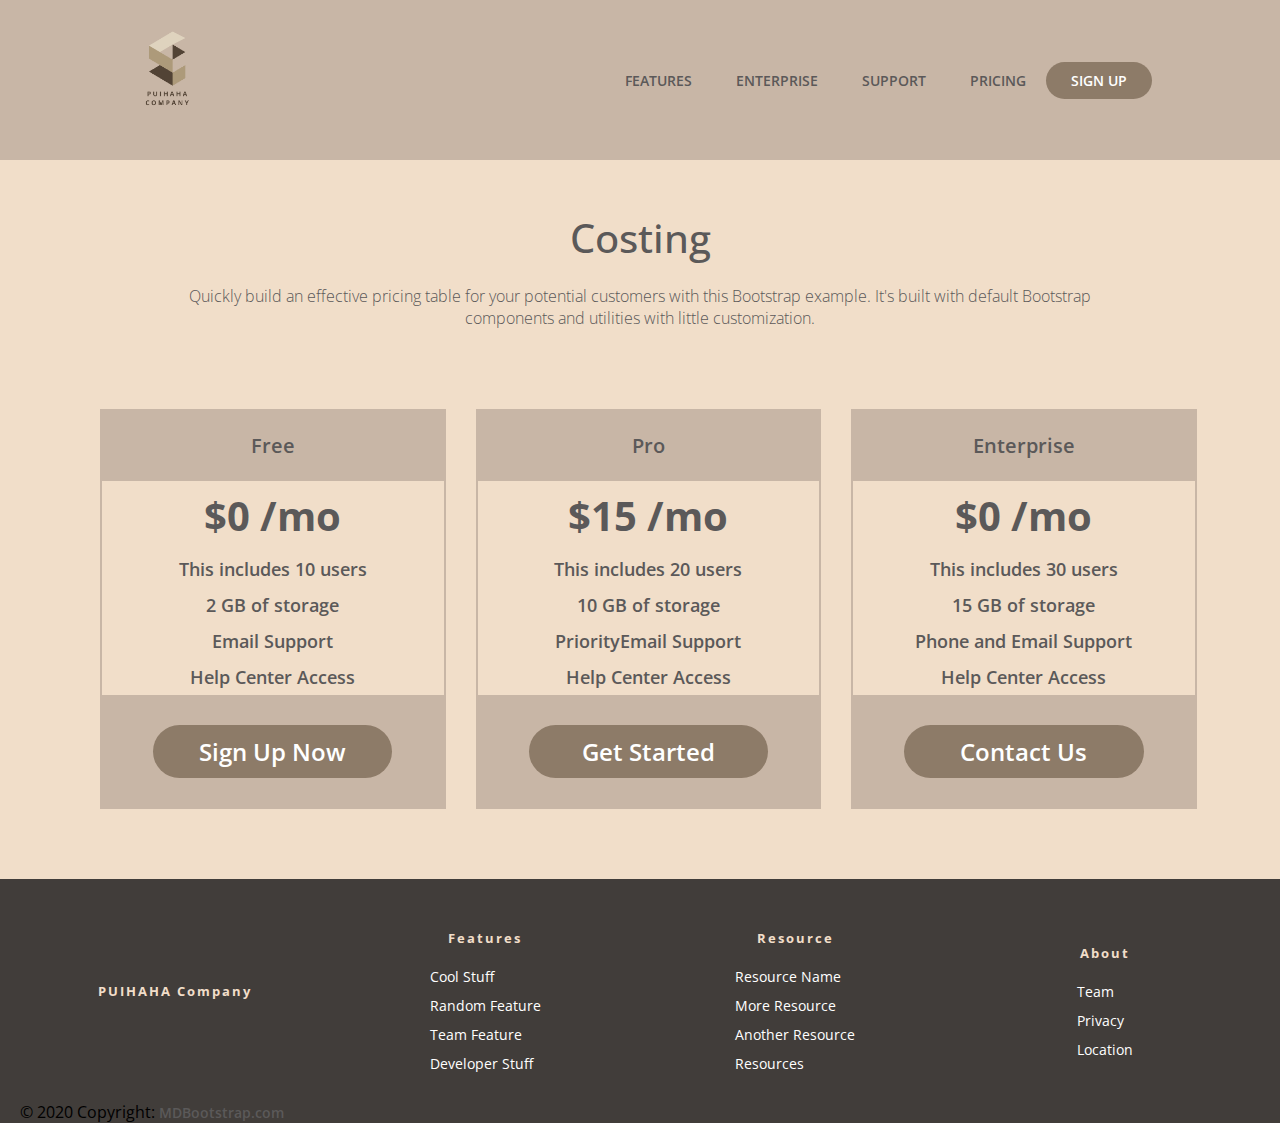
<file: AWD-BOOTSTRAP/index.html>
<!DOCTYPE html>
<html lang="en">
<head>
    <meta charset="UTF-8">
    <meta name="viewport" content="width=device-width, initial-scale=1.0">
    <title>TSA4</title>
    <link rel="stylesheet" href="./Assets/Style/style.css"> 

</head>

<body>
    <header>
    
        <img class ="logo" src="./Assets/pics/logo.png" alt="logo">
        <nav>
            <ul class = "nav">
                <li> <a href="#">FEATURES</a></li>
                <li> <a href="#">ENTERPRISE</a></li>
                <li> <a href="#">SUPPORT</a></li>
                <li> <a href="#">PRICING</a></li>
            </ul>
        </nav>
        <a class = "signup" href = "#"><button>SIGN UP</button></a>
    </header>

    <div class="costing">
        <h1>Costing</h1>
        <p>Quickly build an effective pricing table for your potential customers with this Bootstrap example. It's built with default Bootstrap components and utilities with little customization.</p>
    </div>

    <div class = "box-container">
        <ul>
            <li>
                <div class="name">
                    Free 
                    <h1>$0 /mo</h1>
                    <p class="features">
                        This includes 10 users  <br> 
                        2 GB of storage <br> 
                        Email Support <br>
                        Help Center Access
                    </p>
                    <button class="signup-button">Sign Up Now</button>
                </div>
            </li> 
        
            <li> <div class = "name"> 
                Pro
                <h1>$15 /mo</h1>
                <p class="features">
                    This includes 20 users  <br> 
                    10 GB of storage <br> 
                    PriorityEmail Support <br>
                    Help Center Access
                </p>
                <button class="signup-button">Get Started</button>
            </div>
            <li> <div class="name">
                Enterprise 
                <h1>$0 /mo</h1>
                <p class="features">
                    This includes 30 users  <br> 
                    15 GB of storage <br> 
                    Phone and Email Support <br>
                    Help Center Access
                </p>
                <button class="signup-button">Contact Us</button>
            </div>
        </li>
        </ul>
    </div>

<footer class="footer-container" style="background-color: #413d3a;">
        <div class="footer-column">
            <h5 class="mb-3" style="letter-spacing: 2px; color: #F1DEC9">PUIHAHA Company</h5>
            <ul class="list-unstyled mb-0">
            </ul>
        </div>

        <div class="footer-column">
            <h5 class="mb-3" style="letter-spacing: 2px; color: #F1DEC9">Features</h5>
            <ul class="list-unstyled mb-0">
                <li class="mb-1">
                    <a href="#!"style="color: #ffff;"> Cool Stuff</a>
                </li>
                <li class="mb-1">
                  <a href="#!" style="color: #ffff;">Random Feature</a>
                </li>
                <li class="mb-1">
                  <a href="#!" style="color: #fff;">Team Feature</a>
                </li>
                <li>
                  <a href="#!" style="color: #fff;">Developer Stuff</a>
                </li>
                
            </ul>
        </div>

        <div class="footer-column">
            <h5 class="mb-3" style="letter-spacing: 2px; color: #F1DEC9">Resource</h5>
            <ul class="list-unstyled mb-0">
                <li class="mb-1">
                    <a href="#!" style="color: #fff;">Resource Name</a>
                </li>
                <li class="mb-1">
                    <a href="#!" style="color: #fff;">More Resource</a>
                </li>
                <li class="mb-1">
                    <a href="#!" style="color: #fff;">Another Resource</a>
                </li>
                <li class="mb-1">
                    <a href="#!" style="color: #fff;">Resources</a>
                </li>
                
            </ul>
        </div>


        <div class="footer-column">
            <h5 class="mb-3" style="letter-spacing: 2px; color: #F1DEC9;">About</h5>
            <ul class="list-unstyled mb-0">
                <li class="mb-1">
                    <a href="#!" style="color: #fff;">Team</a>
                    <li class="mb-1">
                    <a href="#!" style="color: #fff;">Privacy</a>
                </li>
                <li class="mb-1">
                    <a href="#!" style="color: #fff;">Location</a>
                </li>
                </li>
                
            </ul>
        </div>

        <div class="text-center p-3" style="background-color: rgba(255, 255, 255, 0);">
            © 2020 Copyright:
            <a class="text-dark" href="https://mdbootstrap.com/">MDBootstrap.com</a>
        </div>
</footer>

</body>

</html>
</file>
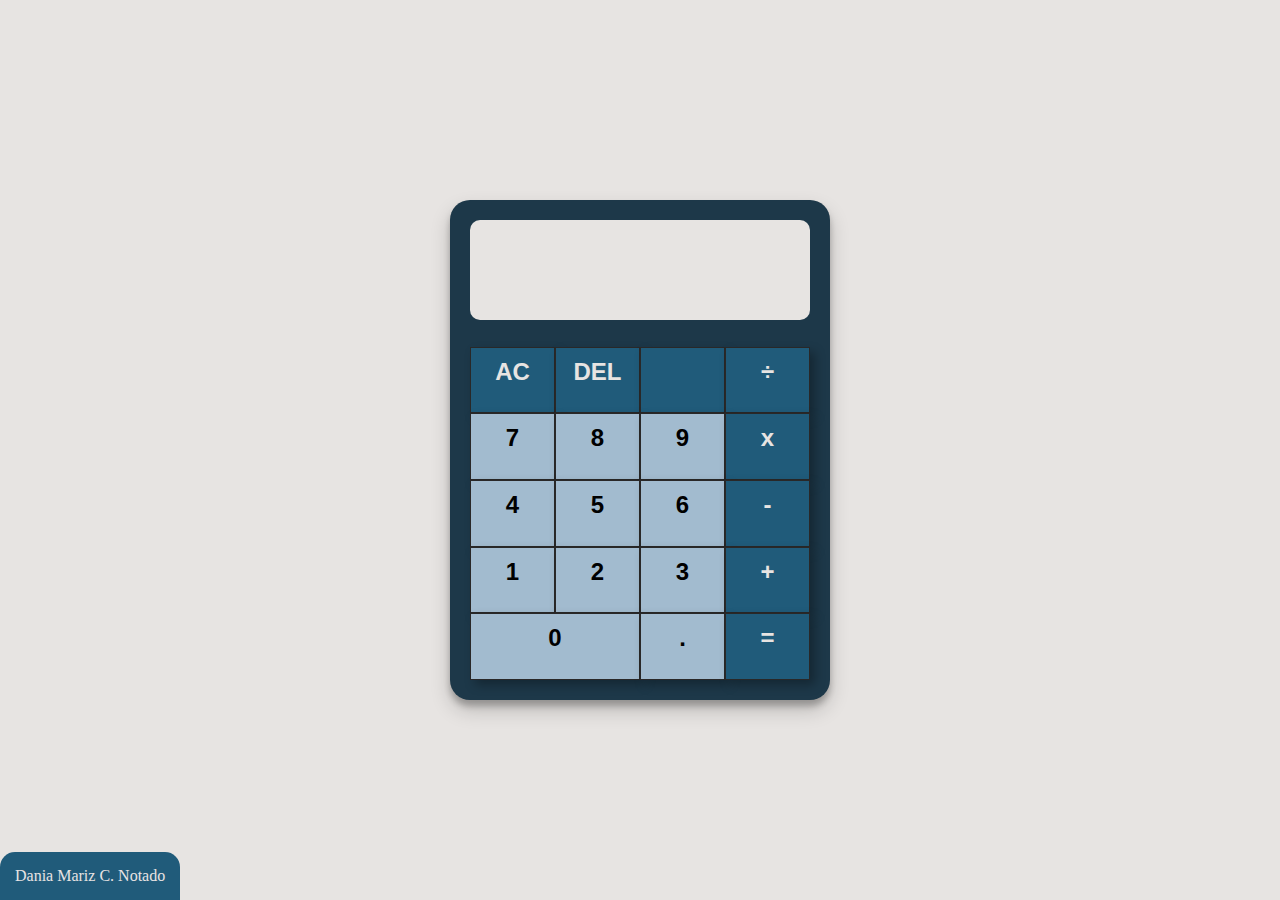
<file: AWD-CALCULATOR/index.html>
<!DOCTYPE html>
<html lang="en">
<head>
    <meta charset="UTF-8">
    <meta name="viewport" content="width=device-width, initial-scale=1.0">
    <title>Notado_Calculator</title>
    <link rel="stylesheet" href="./Assets/Style/style.css">

    <link rel ="style"
</head>

<body>
  
  <div id="calculator" class="calculator">
    <div class="result"><p></p></div>
    
    <span class="clear grey">AC</span>
    <span class="grey">DEL</span>
    <span class="grey"></span>
    <span class="operator">÷</span>
  
    <span>7</span>
    <span>8</span>
    <span>9</span>
    <span class="operator">x</span>
  
    <span>4</span>
    <span>5</span>
    <span>6</span>
    <span class="operator">-</span>
    
    <span>1</span>
    <span>2</span>
    <span>3</span>
    <span class="operator">+</span>
    
    <span class="double">0</span>
    <span>.</span>
    <span class="operator">=</span>
    
  </div>

  <script src="./Assets/JS/script.js"></script>

  <div class="name-box">Dania Mariz C. Notado</div>
  
</body>
</html>
</file>
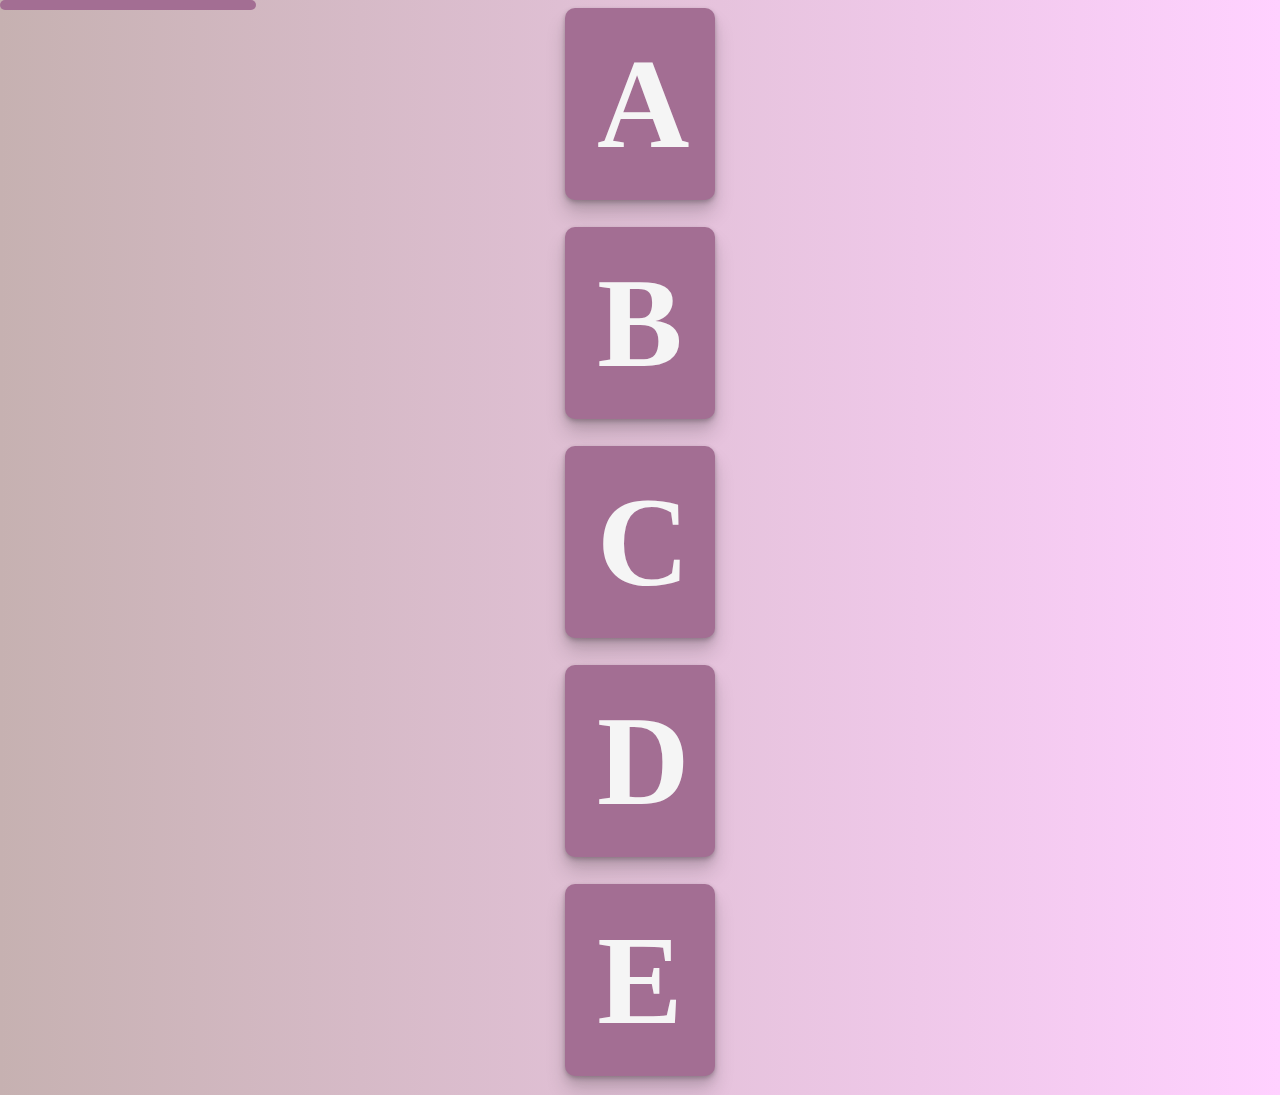
<file: AWD-INDICATOR/index.html>
<!DOCTYPE html>
<html lang="en">
<head>
<meta charset="UTF-8" />
<meta name="viewport" content="width=device-width, initial-scale=1.0" />
<title>Document</title>
<link rel="stylesheet" href="./Assets/Style/style.css" />
</head>
<body>
<div class="indicator" id="scrollIndicator"></div>

<div class="text">
<h2><span>A</span></h2>
<h2><span>B</span></h2>
<h2><span>C</span></h2>
<h2><span>D</span></h2>
<h2><span>E</span></h2>
</div>
<script src="./Assets/JS/script.js"></script>
</body>
</html>
</file>
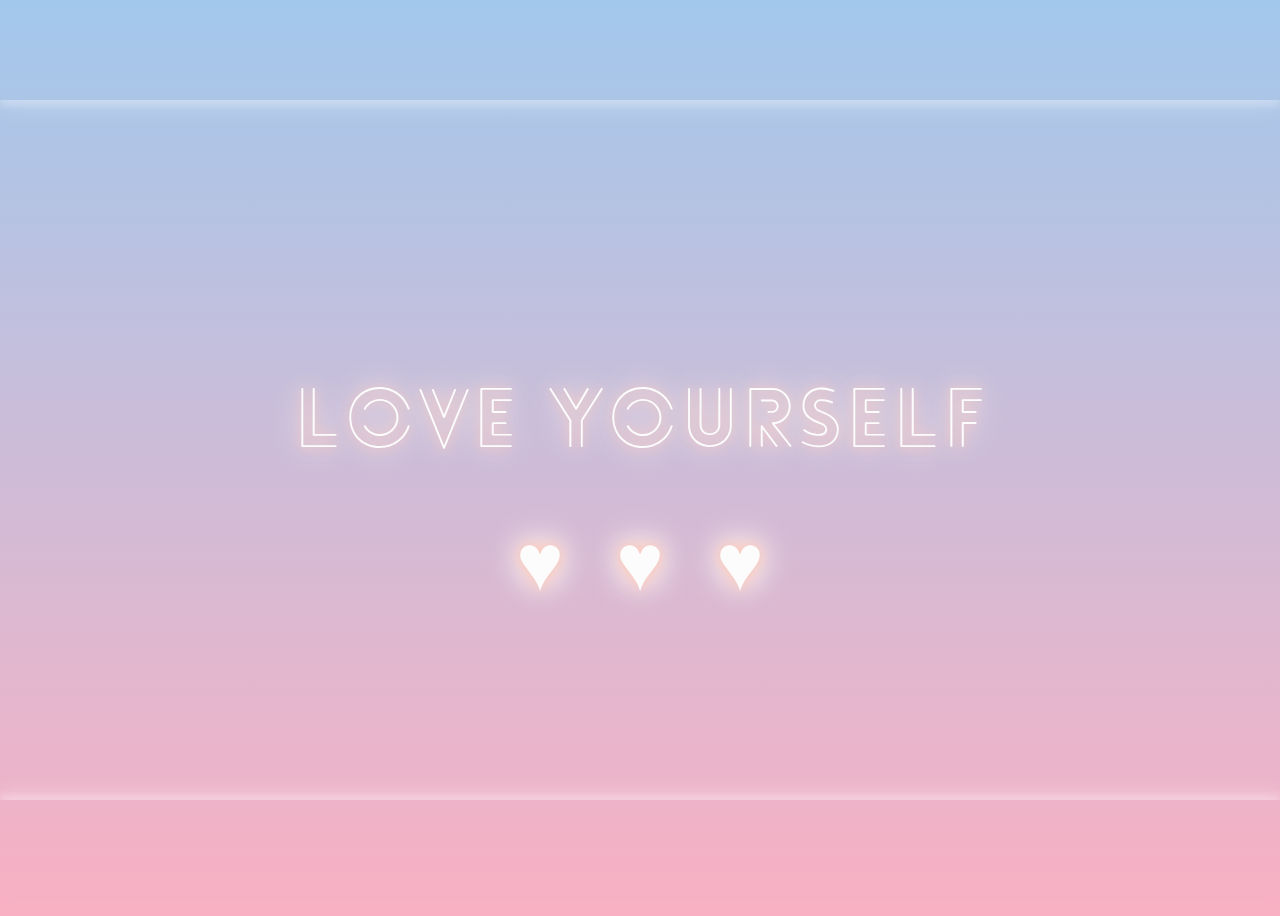
<file: AWD-JUMPINGLETTERS/index.html>
<!DOCTYPE html>
<html lang="en">
  <head>
    <meta charset="UTF-8" />
    <meta name="viewport" content="width=device-width, initial-scale=1.0" />
    <title>Activity 2</title>
    <link rel="stylesheet" href="./Assets/Style/style.css" />
  </head>
  <body>

    <div class="letters" id="_letters">
      <span class="letter" id="_letter">L</span>
      <span class="letter" id="_letter">O</span>
      <span class="letter" id="_letter">V</span>
      <span class="letter" id="_letter">E</span>
      <span class="letter" id="_letter">&nbsp </span>
      <span class="letter" id="_letter">Y</span>
      <span class="letter" id="_letter">o</span>
      <span class="letter" id="_letter">u</span>
      <span class="letter" id="_letter">r</span>
      <span class="letter" id="_letter">s</span>
      <span class="letter" id="_letter">e</span>
      <span class="letter" id="_letter">l</span>
      <span class="letter" id="_letter">f</span>
    </div>

    <div class="top-box"></div>

    <div class="bottom-box"></div>

    <div class="letters">
        <span class="letter heart">&hearts;</span>
        <span class="letter heart-right">&hearts;</span>
        <span class="letter heart-left">&hearts;</span>
    </div>




    <script src="./Assets/JS/script.js"></script>
  </body>
</html>
</file>
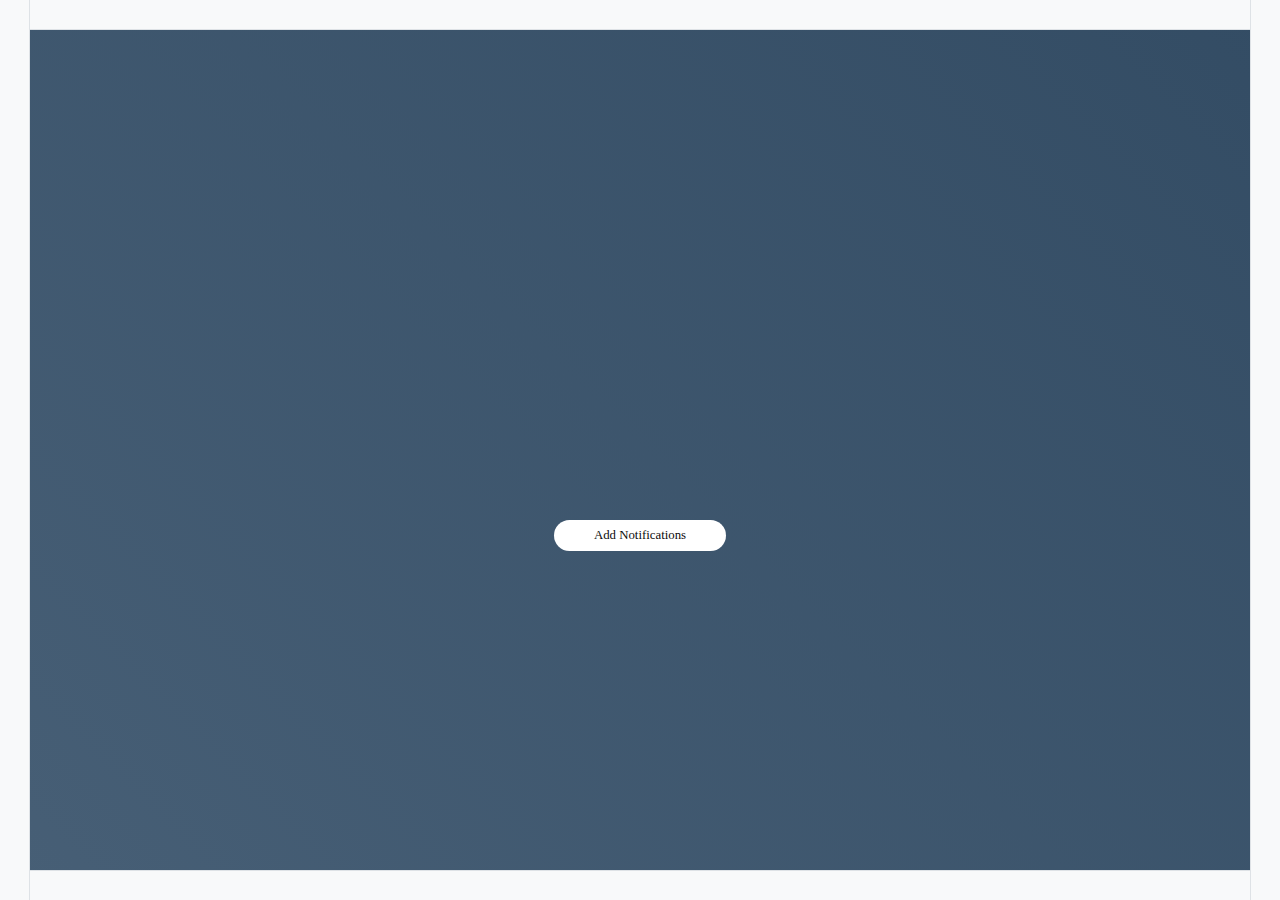
<file: AWD-NOTIFICATION/index.html>
<!DOCTYPE html>
<html lang="en">
    <head>
        <meta charset="UTF-8">
        <meta name="viewport" content="width=device-width, initial-scale=1.0">
        <title> Activity 3</title>
        <link rel="stylesheet" href="./Assets/Style/style.css">
        <link rel="stylesheet" 
        href="https://cdnjs.cloudflare.com/ajax/libs/font-awesome/6.5.1/css/all.min.css" 
        integrity="sha512-DTOQO9RWCH3ppGqcWaEA1BIZOC6xxalwEsw9c2QQeAIftl+Vegovlnee1c9QX4TctnWMn13TZye+giMm8e2LwA==" 
        crossorigin="anonymous" 
        referrerpolicy="no-referrer"
        />
    </head>
    <body>
        <div class="container">
            <div class="notification" id="_notification"></div>
            <button type="button" class="button" id="_button">Add Notifications</button>
        </div>

        <div class="top-box"></div>
        <div class="bottom-box"></div>

        <div class="left-box"></div>
        <div class="right-box"></div>
        <script src="./Assets/JS/javascript.js"></script>
    </body>
</html>
</file>
<file: AWD-BOOTSTRAP/Assets/Style/style.css>
@import url('https://fonts.googleapis.com/css2?family=Montserrat:ital,wght@0,100..900;1,100..900&family=Open+Sans:ital,wght@0,300..800;1,300..800&display=swap');

* {
    box-sizing: border-box;
    margin: 0;
    padding: 0;
    background-color: #F1DEC9;
    font-family: 'Open Sans', sans-serif;
}



li, a, button {
    font-family: 'Open Sans', sans-serif;
    font-weight: 600;
    font-size: 14px;
    color: #5b5959;
    text-decoration: none;
    background: #C8B6A6;

}

header {
    display: flex;
    align-items: center;
    justify-content: flex-end;
    padding: 30px 10%;
    background: #C8B6A6;
}

.logo {
    cursor: pointer;
    margin-right: auto;
    width: 80px;
    height: 80px;
    background: #C8B6A6;
}

ul.nav {
    background: #C8B6A6;
}

.nav {
    list-style: none;
}

.nav li {
    display: inline-block;
    padding: 0px 20px;
}

.nav li a {
    transition: all 0.3s ease 0s;
}

.nav li a:hover {
    color: #ffffff;
}

button {
    padding: 9px 25px;
    border: none;
    border-radius: 50px;
    transition: all 0.3s ease 0s;
    cursor: pointer;
    background-color: #8D7B68;
    font-size: 14px;
    color:#ffffff
}

button:hover {
    background-color: #ffffff;
    opacity: 0.8;
    color:#8D7B68;
}

header {
    display: flex;
    flex-direction: row;
    align-items: center;
    padding: 30px 10%;
    background: #C8B6A6;
    justify-content: space-between; 
    align-items: center;
}

.logo {
    cursor: pointer;
    margin-bottom: 20px;
    width: 80px;
    height: 80px;
    background: #C8B6A6;
}

.costing {
    text-align: center; 
    margin-top: 50px;
    font-weight: 300;
}

.costing h1 {
    font-size: 2.5em;
    font-weight: 500; 
    color: #5b5959;
}

.costing p {
    padding-left: 180px;
    padding-right: 180px; 
    padding-top: 20px;
    color: #5b5959;
}

.box-container{
    width:90%;
    overflow: hidden;
    background: #F1DEC9;
    margin: 20px auto;
    padding: 20px 0px; 
    margin-left: 80px;
}

.box-container ul{
    padding: 0px;
    margin: 0px;

}

.box-container ul li{
    list-style: none;
    float: left;
    width: 30%;
    height: 400px;
    background: #C8B6A6;
    margin: 40px 10px 0 20px;
    box-sizing: border-box;
    border: 2px solid #C8B6A6;
}

.box-container ul li {
    transition: transform 0.3s ease; 
}

.box-container ul li:hover {
    transform: scale(1.1);
}

.box-container ul li .name{
    width:100%;
    height: 70px;
    line-height: 70px;
    background-color: #C8B6A6;
    text-align: center;
    font-size: 20px;
}

.name h5 {
    margin: 0px 0; 
    font-size: 16px; 
}

.name .features {
    font-size: 0.9em;
    line-height: 2.0; 
}

.signup-button {
    font-size: 1.2em; 
    padding: 10px 20px; 
    width: 70%; 
    margin-top: 30px;
}

.footer-container {
    display: flex;
    flex-wrap: wrap;
    padding: 20px;
    box-sizing: border-box;
}

.footer-column {
    flex: 1 0 200px;
    margin: 10px;
    padding: 20px;
    box-sizing: border-box;
    display: flex;
    flex-direction: column;
    align-items: center;
    justify-content: center;
}

.list-unstyled {
    list-style: none;
    padding-left: 0;
}

ul.list-unstyled.mb-0,
ul.list-unstyled.mb-0 li,
ul.list-unstyled.mb-0 li a {
    background-color: transparent;
}

div.footer-column {
    background-color: transparent;
}

div.footer-column h5.mb-3 {
    background-color: transparent;
}

.text-center.p-3 {
    position: absolute;
    bottom: 0;
    width: 100%; 
}

body {
    position: relative;
    min-height: 100vh;
}

ul.list-unstyled.mb-0 li a{
    font-family: 'Open Sans', sans-serif;
    font-weight: normal; 
}

/* Add space between the list items */
ul.list-unstyled.mb-0 li:not(:last-child) {
    margin-bottom: 10px; 
}

@media screen and (max-width: 1200px){
    .box-container ul li{
        width: 300px;
        margin: 20px;
    }
}

div.footer-column h5.mb-3 {
    margin-bottom: 20px; 
}

.footer-column p {
    margin-bottom: 20px; 
    line-height: 20; 
}

.text-center.p-3 {
    position: absolute;
    bottom: 0;
    width: 100%; 
    margin-top: 50px; 
}

.text-dark {
    background-color: rgba(0, 0, 0, 0);
}

footer {
    margin-top: 50px; 
}

@media (max-width: 500px) {
    header {
        flex-direction: column;
        justify-content: center; 
    }

    .logo {
        margin-right: 0;
        margin-bottom: 20px;
        justify-content: center; 
    }

    .signup {
        margin-top: 20px;
    }
}
@media (max-width: 992px) {
    div {
        flex-direction: column;
    }
}
</file>
<file: AWD-CALCULATOR/Assets/Style/style.css>
html {
  -webkit-box-sizing: border-box;
  -moz-box-sizing: border-box;
  box-sizing: border-box;
}

*, *:before, *:after {
  -webkit-box-sizing: inherit;
  -moz-box-sizing: inherit;
  box-sizing: inherit;
}

body {
  display: flex;
  justify-content: center;
  align-items: center;
  height: 100vh;
  margin: 0;
  background-color: #e7e4e2;
  font-family: 'Comic Sans MS', sans-serif;
}

.calculator {
  display: flex;
  flex-wrap: wrap;
  flex-direction: row;
  width: 380px;
  height: 500px;
  box-shadow: 0px 10px 20px rgba(0, 0, 0, 0.19), 0px 6px 6px rgba(0, 0, 0, 0.23);
  border-radius: 20px;
  background-color: 	#1d3849;
  padding: 20px;
  font-family: 'Comic Sans MS', sans-serif; 
  text-align: center;
  
}

.result {
  width: 100%;
  background-color: #e7e4e2;
  color: rgb(6, 6, 6);
  border-radius: 10px;
  margin-bottom: 10px;
  font-size: x-large;
  font-family: 'Comic Sans';
  height: 100px;
  overflow:auto;
}

.result > p {
  padding: 0 1em;
  text-align: right;
  line-height: 2em;
}

span {
  box-sizing: border-box;
  text-align: center;
  cursor: pointer;
  width: 25%;
  background-color: #a2bbcf;
  line-height: 2em;
  border: #292828 0.01em solid;
  box-shadow: 5px 5px 10px rgba(0, 0, 0, 0.3);
  font-size: 1.5em; 
  font-weight: bold;
}
.operator {
  background-color: #205b7a;
  color: #e7e4e2;
}
.double {
  width: 50%;
}

.grey {
  background-color: #205b7a;
  color: #e7e4e2;
}

.clicked {
  background-color: darken(orange, 10%);
}

#calculator span {
    transition: all 0.1s ease-in-out;
}

#calculator span:active {
    transform: scale(0.95);
}

.name-box {
  position: fixed;
  bottom: 0;
  left: 0;
  padding: 15px;
  background-color: #205b7a;
  color: #e8e3e3;
  font-family: 'comic sans';
  font-size: 1em;
  border-radius: 15px 15px 0 0;
}
</file>
<file: AWD-INDICATOR/Assets/Style/style.css>
* {
    box-sizing: border-box;
    margin: 0;
    padding: 0;
    }
    
    body {
    background: linear-gradient(90deg, #c6b1b1 0%, #ffd1ff 100%);
    }
    
    .indicator {
    background: rgb(163, 110, 147);
    height: 10px;
    border-radius: 10px;
    width: 20%;
    position: fixed;
    top: 0;
    z-index: 1;
    }
    
.text {
    color: whitesmoke;
    line-height: 10rem;
    text-align: center;
    }
    
    .text span {
    background: rgb(163, 110, 147);
    padding: 1rem 2rem;
    border-radius: 10px;
    box-shadow:
    0px 2px 4px rgba(0, 0, 0, 0.21),
    0px 6px 10px rgba(0, 0, 0, 0.1),
    0px 15px 20px rgba(0, 0, 0, 0.15);
    margin: 0.5rem;
    font-size: 8rem;
    display: inline-block;
    transition: transform 0.5s ease-in-out;
    width: 150px;
    }
    
    .text span:hover {
    transform: scale(1.1, 1.1);
    }
</file>
<file: AWD-JUMPINGLETTERS/Assets/Style/style.css>
@font-face {
    font-family: 'Lovelo';
    src: url('../Font/lovelo/Lovelo Line Light.otf');
}

.letters {
    font-family: 'MyCustomFont', cursive;
}


body{
    display: flex;
    justify-content: center;
    align-items: center;
    height: 100vh;
    flex-direction: column;
    background: linear-gradient(#a2c8ec, #f9b0c3);
}

.letters {
    perspective: 1000px;
    font-family: 'Lovelo', cursive;
    color: rgb(252, 252, 252);
    

    .letter {
        cursor: pointer;
        display: inline-block;
        user-select: none;
        line-height: 0.8;
        font-size: 5rem;

        &.active {
            animation: jump 1s ease-in-out;
            transform-origin: bottom left;

        }

    }
}

.top-box {
    position: fixed;
    top: 0;
    width: 100%;
    height: 100px;
    box-shadow: 0 10px 20px rgba(255, 255, 255, 0.19), 0 6px 6px rgba(255, 255, 255, 0.23);
}

.bottom-box {
    position: fixed;
    bottom: 0;
    width: 100%;
    height: 100px;
    box-shadow: 0 -10px 20px rgba(255, 255, 255, 0.19), 0 -6px 6px rgba(255, 255, 255, 0.23);
}

.letter {
    text-shadow: 0 0 10px #fbcabb, 0 0 20px #fbcabb, 0 0 30px #fdfdfd, 0 0 40px #ffffff;
}

@keyframes jump {
    0% {
        transform: translate(0, 0) rotate(180deg);
    }
    25% {
        transform: scale(2) translate(0, -150px);
    }
    75% {
        transform: scale(1.1, 1.1) translate(0,200px);
    }
    100% {
        transform: translate(0, 0) rotate(360deg);
    }
}


#heart {
    font-size: 5em;
    animation: fadeOut 2s linear infinite;
    position: relative;
    top: 1em; 
}

@keyframes beat {
    0%, 100% {
        transform: scale(1); 
    }
    50% {
        transform: scale(1.2);
    }
}

.heart-left, .heart-right {
    font-size: 5em;
    animation: fadeOut 2s linear infinite;
    position: absolute;
    top: 1em; 
    text-shadow: 0 0 10px #fbcabb, 0 0 20px #fbcabb, 0 0 30px #fdfdfd, 0 0 40px #ffffff;
    transition: all 2s ease;
}

.heart-left {
    left: 100px;
}

.heart-right {
    right: 100px;
}

.heart {
    font-size: 5em;
    animation: fadeOut 2s linear infinite;
    position: relative;
    top: 1em; 
    text-shadow: 0 0 10px #fbcabb, 0 0 20px #fbcabb, 0 0 30px #fdfdfd, 0 0 40px #ffffff;
}

.heart-beat {
    animation: beat 1s ease-in-out infinite;
}
</file>
<file: AWD-NOTIFICATION/Assets/Style/style.css>
*{
    margin: 0;
    padding: 0;
    box-sizing: border-box;
}

body{
    background: linear-gradient(45deg, #475F76 0%, #334C64 100%);
    display: flex;
    justify-content: center;
    align-items: center;
    min-height: 100vh;
}

.container{
    display: flex;
    justify-content: center;
    align-items: center;
    flex-direction: column;
}

.button{
    cursor: pointer;
    border: none;
    outline: none;
    background: rgb(255, 255, 255);
    color:rgb(12, 12, 12);
    font-size: 0.8rem;
    font-family: 'Lucida Sans';
    margin: 1rem;
    padding: 0.5rem 2.5rem;
    border-radius: 50px;
    text-align: center;
    z-index: 1;
    transition: 0.5s;
    margin-top: 3rem;
    
    &.active{
        transform:translate(5%, 5%);
        box-shadow: 0px 0px 0px rgb(255, 255, 255);
    }
}

.button.active{
    transform: scale(1.1); 
    box-shadow: 0px 0px 0px rgb(255, 255, 255);
}

.button:hover{
    background: transparent;
    border: 2px solid white; 
    color: white;
}
.notification{
    width: 10px;
    display: flex;
    justify-content: center;
    align-items: center;
    height: inherit;
    position: relative;
    color: transparent;


    &::after{
        min-width: 30px;
        height: 30px;
        content: attr(data-count);
        color: white;
        display: flex;
        justify-content: center;
        align-items: center;
        background-color: rgb(230, 15, 15);
        border-radius: 50%;
        position: absolute;
        top: -5px;
        right:5px;
        transition: 0,3s;
        opacity: 0;
        transform: scale(0.5);
        transition: all 0.5s ease-in-out;
    }

    &::before{
        content: '\f0f3';
        font-family: "Font Awesome 5 Free";
        font-weight: 900;
        display: block;
        color: rgb(255, 254, 254);
        font-size: 5rem;
        margin-bottom: 3rem;
    }

    &.count::after{
        opacity: 1;
        transform: scale(1);
    }

    &.notify::before{
        animation: belltiling 0.5s ease-in-out;

    }
}

.bell.ring {
    animation: pop 2s ease-in-out forwards;
}

.notification.ring::after{
    animation: pop 3s cubic-bezier(0.2, 0.8, 0.2, 1) forwards; 
}

@keyframes belltiling{
    0%{
        transform: rotate(40deg);
    }
    5%{
        transform: rotate(35deg);
    }
    10%{
        transform: rotate(30deg);
    }
    15%{
        transform: rotate(25deg);
    }
    20%{
        transform: rotate(20deg);
    }
    25%{
        transform: rotate(15deg);
    }
    30%{
        transform: rotate(10deg);
    }
    35%{
        transform: rotate(5deg);
    }
    40%{
        transform: rotate(0deg);
    }
    45%{
        transform: rotate(-5deg);
    }
    50%{
        transform: rotate(-10deg);
    }
    55%{
        transform: rotate(-5deg);
    }
    60%{
        transform: rotate(0deg);
    }
    65%{
        transform: rotate(5deg);
    }
    70%{
        transform: rotate(10deg);
    }
    75%{
        transform: rotate(5deg);
    }
    80%{
        transform: rotate(0deg);
    }
    85%{
        transform: rotate(-5deg);
    }
    90%{
        transform: rotate(-10deg);
    }
    95%{
        transform: rotate(-5deg);
    }
    100%{
        transform: rotate(0deg);
    }
}

@keyframes pop {
    0% {
        opacity: 0;
        transform: scale(0);
    }
    50% {
        opacity: 1;
        transform: scale(1.5); 
    }
    100% {
        opacity: 1;
        transform: scale(1);
    }
}

.top-box {
    width: 100%; 
    height: 30px; 
    position: fixed; 
    top: 0; 
    left: 0; 
    background-color: #f8f9fa; 
    border-bottom: 1px solid #dee2e6; 
    z-index: 9999;
}

.bottom-box {
    width: 100%; 
    height: 30px; 
    position: fixed; 
    bottom: 0;
    left: 0; 
    background-color: #f8f9fa; 
    border-top: 1px solid #dee2e6; 
    z-index: 9999; 
}

.left-box {
    width: 30px; 
    height: 100%; 
    position: fixed; 
    top: 0;
    left: 0; 
    background-color: #f8f9fa; 
    border-right: 1px solid #dee2e6;
    z-index: 9999;
}

.right-box {
    width: 30px; 
    height: 100%; 
    position: fixed; 
    top: 0; 
    right: 0; 
    background-color: #f8f9fa; 
    border-left: 1px solid #dee2e6; 
    z-index: 9999; 
}
</file>
